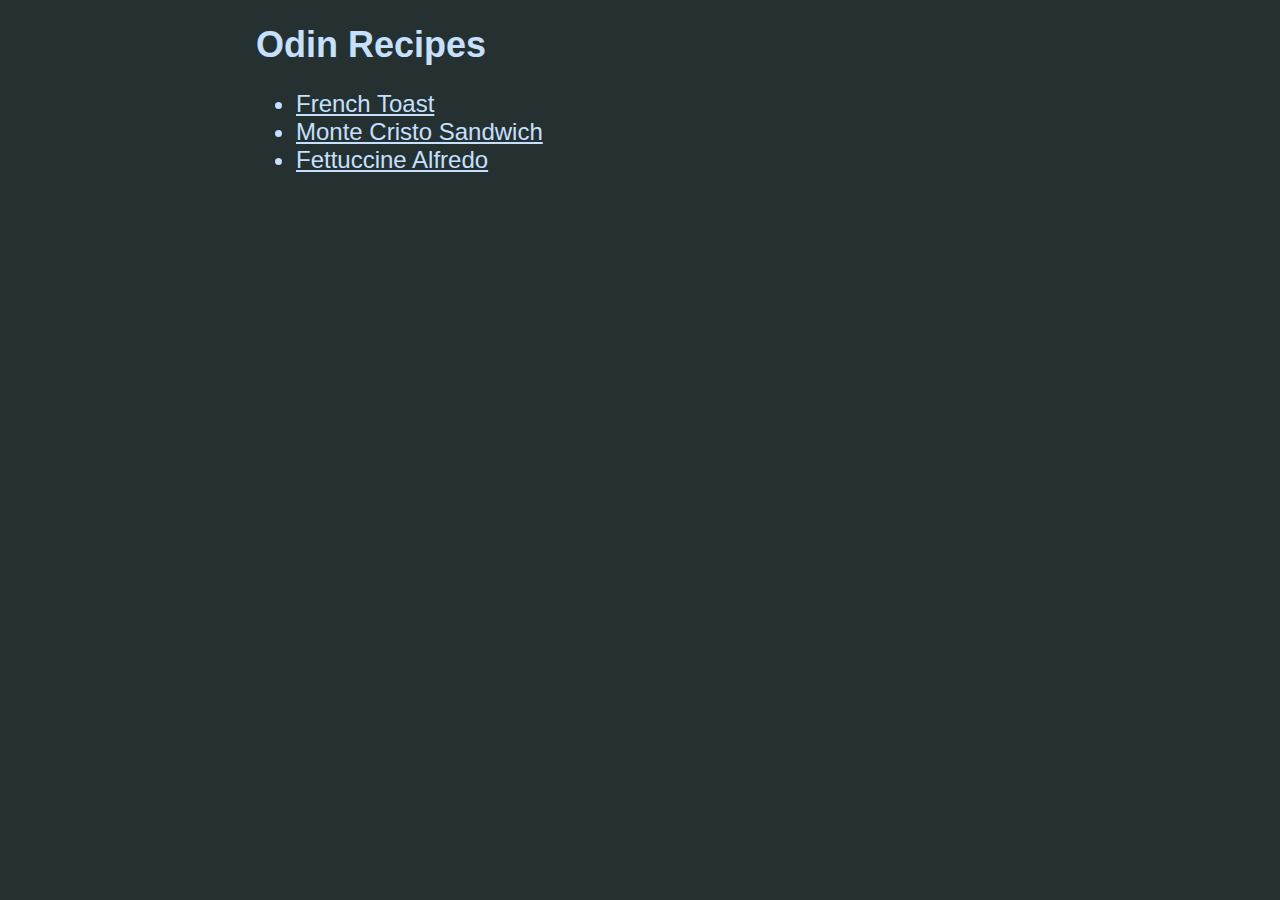
<file: index.html>
<!DOCTYPE html>
<html lang="en">
  <head>
    <meta charset="UTF-8" />
    <link rel="stylesheet" href="./styles/style.css">
    <title>Recipes</title>
  </head>
  <body>
    <h1>Odin Recipes</h1>
    <ul>
      <li><a href="./recipes/french-toast.html">French Toast</a></li>
      <li><a href="./recipes/monte-cristo.html">Monte Cristo Sandwich</a></li>
      <li><a href="./recipes/fettuccine-alfredo.html">Fettuccine Alfredo</a></li>
    </ul>
  </body>
</html>
</file>
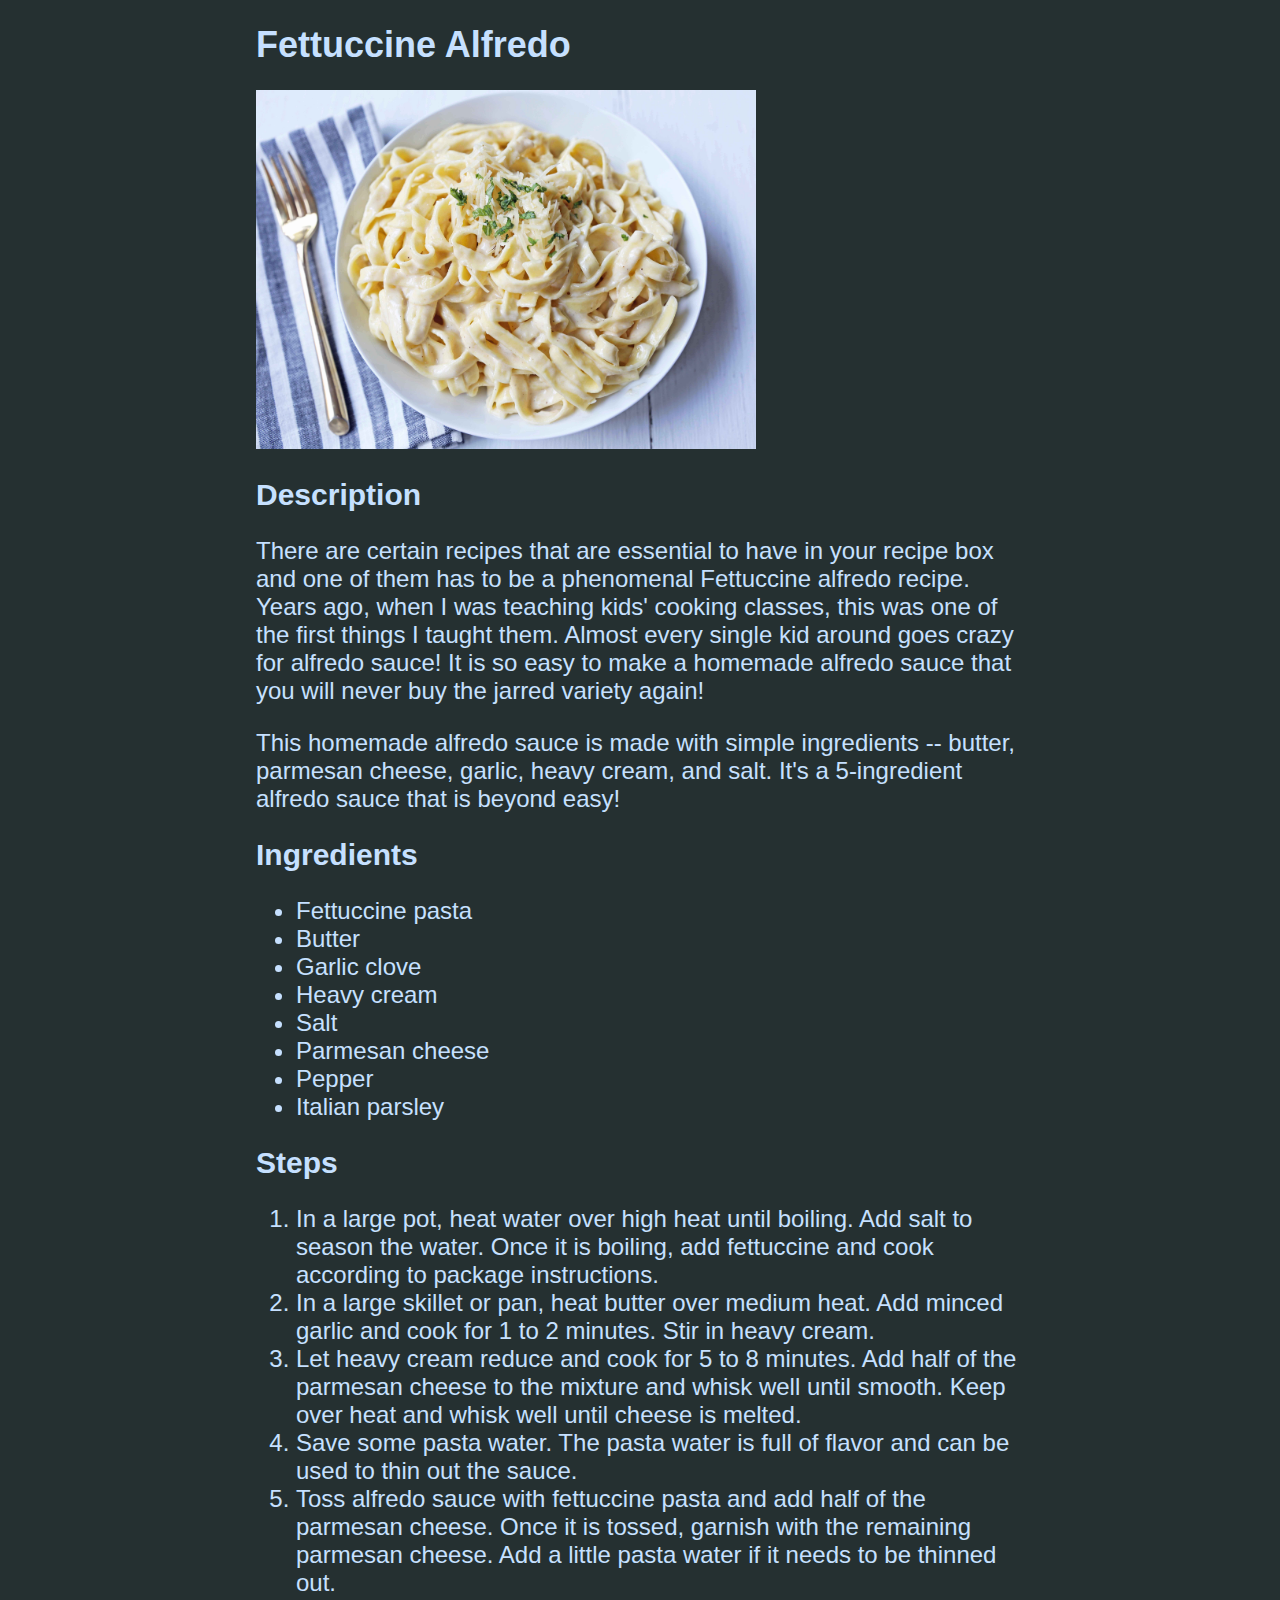
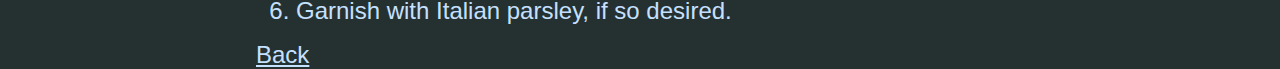
<file: recipes/fettuccine-alfredo.html>
<!DOCTYPE html>
<html lang="en">
  <head>
    <meta charset="UTF-8" />
    <link rel="stylesheet" href="../styles/style.css" />
    <title>Fettuccine Alfredo</title>
  </head>
  <body>
    <h1>Fettuccine Alfredo</h1>
    <img src="./../img/fettuccine-alfredo.jpg" alt="Fettuccine Alfredo" width="500" /><br />

    <h2>Description</h2>
    <p>
      There are certain recipes that are essential to have in your recipe box and one of them has to
      be a phenomenal Fettuccine alfredo recipe. Years ago, when I was teaching kids' cooking
      classes, this was one of the first things I taught them. Almost every single kid around goes
      crazy for alfredo sauce! It is so easy to make a homemade alfredo sauce that you will never
      buy the jarred variety again!
    </p>
    <p>
      This homemade alfredo sauce is made with simple ingredients -- butter, parmesan cheese,
      garlic, heavy cream, and salt. It's a 5-ingredient alfredo sauce that is beyond easy!
    </p>

    <h2>Ingredients</h2>
    <ul>
      <li>Fettuccine pasta</li>
      <li>Butter</li>
      <li>Garlic clove</li>
      <li>Heavy cream</li>
      <li>Salt</li>
      <li>Parmesan cheese</li>
      <li>Pepper</li>
      <li>Italian parsley</li>
    </ul>

    <h2>Steps</h2>
    <ol>
      <li>
        In a large pot, heat water over high heat until boiling. Add salt to season the water. Once
        it is boiling, add fettuccine and cook according to package instructions.
      </li>
      <li>
        In a large skillet or pan, heat butter over medium heat. Add minced garlic and cook for 1 to
        2 minutes. Stir in heavy cream.
      </li>
      <li>
        Let heavy cream reduce and cook for 5 to 8 minutes. Add half of the parmesan cheese to the
        mixture and whisk well until smooth. Keep over heat and whisk well until cheese is melted.
      </li>
      <li>
        Save some pasta water. The pasta water is full of flavor and can be used to thin out the
        sauce.
      </li>
      <li>
        Toss alfredo sauce with fettuccine pasta and add half of the parmesan cheese. Once it is
        tossed, garnish with the remaining parmesan cheese. Add a little pasta water if it needs to
        be thinned out.
      </li>
      <li>Garnish with Italian parsley, if so desired.</li>
    </ol>

    <a href="./../index.html">Back</a>
  </body>
</html>
</file>
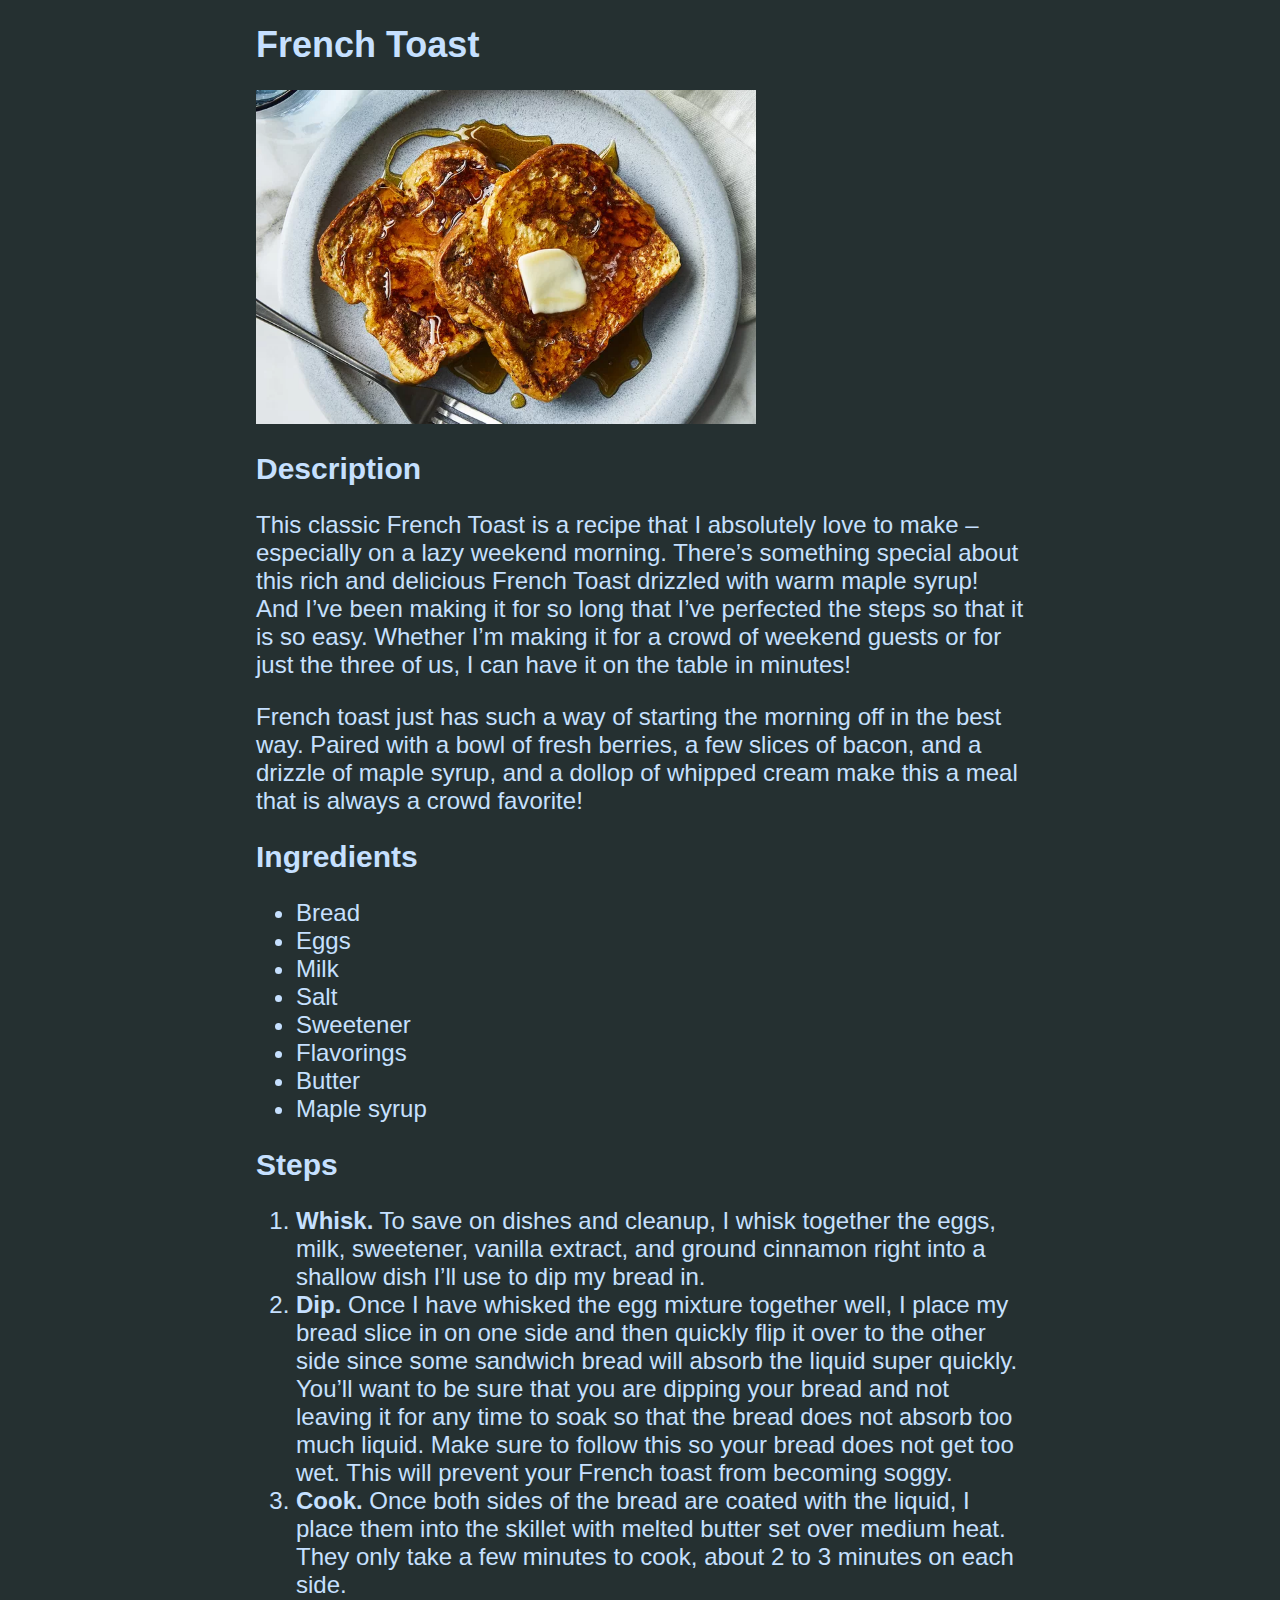
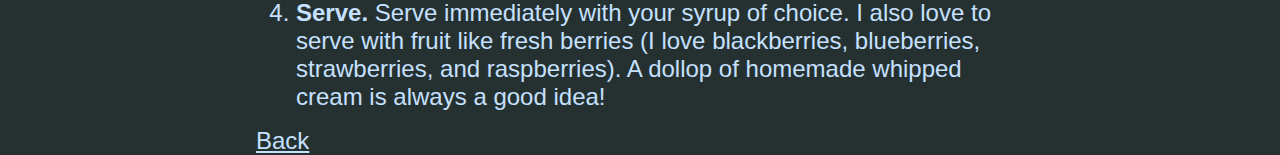
<file: recipes/french-toast.html>
<!DOCTYPE html>
<html lang="en">
  <head>
    <meta charset="UTF-8" />
    <link rel="stylesheet" href="../styles/style.css" />
    <title>French Toast</title>
  </head>
  <body>
    <h1>French Toast</h1>
    <img src="./../img/french-toast.webp" alt="French Toast" width="500" /><br />

    <h2>Description</h2>
    <p>
      This classic French Toast is a recipe that I absolutely love to make – especially on a lazy
      weekend morning. There’s something special about this rich and delicious French Toast drizzled
      with warm maple syrup! And I’ve been making it for so long that I’ve perfected the steps so
      that it is so easy. Whether I’m making it for a crowd of weekend guests or for just the three
      of us, I can have it on the table in minutes!
    </p>
    <p>
      French toast just has such a way of starting the morning off in the best way. Paired with a
      bowl of fresh berries, a few slices of bacon, and a drizzle of maple syrup, and a dollop of
      whipped cream make this a meal that is always a crowd favorite!
    </p>

    <h2>Ingredients</h2>
    <ul>
      <li>Bread</li>
      <li>Eggs</li>
      <li>Milk</li>
      <li>Salt</li>
      <li>Sweetener</li>
      <li>Flavorings</li>
      <li>Butter</li>
      <li>Maple syrup</li>
    </ul>

    <h2>Steps</h2>
    <ol>
      <li>
        <strong>Whisk.</strong> To save on dishes and cleanup, I whisk together the eggs, milk,
        sweetener, vanilla extract, and ground cinnamon right into a shallow dish I’ll use to dip my
        bread in.
      </li>
      <li>
        <strong>Dip.</strong> Once I have whisked the egg mixture together well, I place my bread
        slice in on one side and then quickly flip it over to the other side since some sandwich
        bread will absorb the liquid super quickly. You’ll want to be sure that you are dipping your
        bread and not leaving it for any time to soak so that the bread does not absorb too much
        liquid. Make sure to follow this so your bread does not get too wet. This will prevent your
        French toast from becoming soggy.
      </li>
      <li>
        <strong>Cook.</strong> Once both sides of the bread are coated with the liquid, I place them
        into the skillet with melted butter set over medium heat. They only take a few minutes to
        cook, about 2 to 3 minutes on each side.
      </li>
      <li>
        <strong>Serve.</strong> Serve immediately with your syrup of choice. I also love to serve
        with fruit like fresh berries (I love blackberries, blueberries, strawberries, and
        raspberries). A dollop of homemade whipped cream is always a good idea!
      </li>
    </ol>

    <a href="./../index.html">Back</a>
  </body>
</html>
</file>
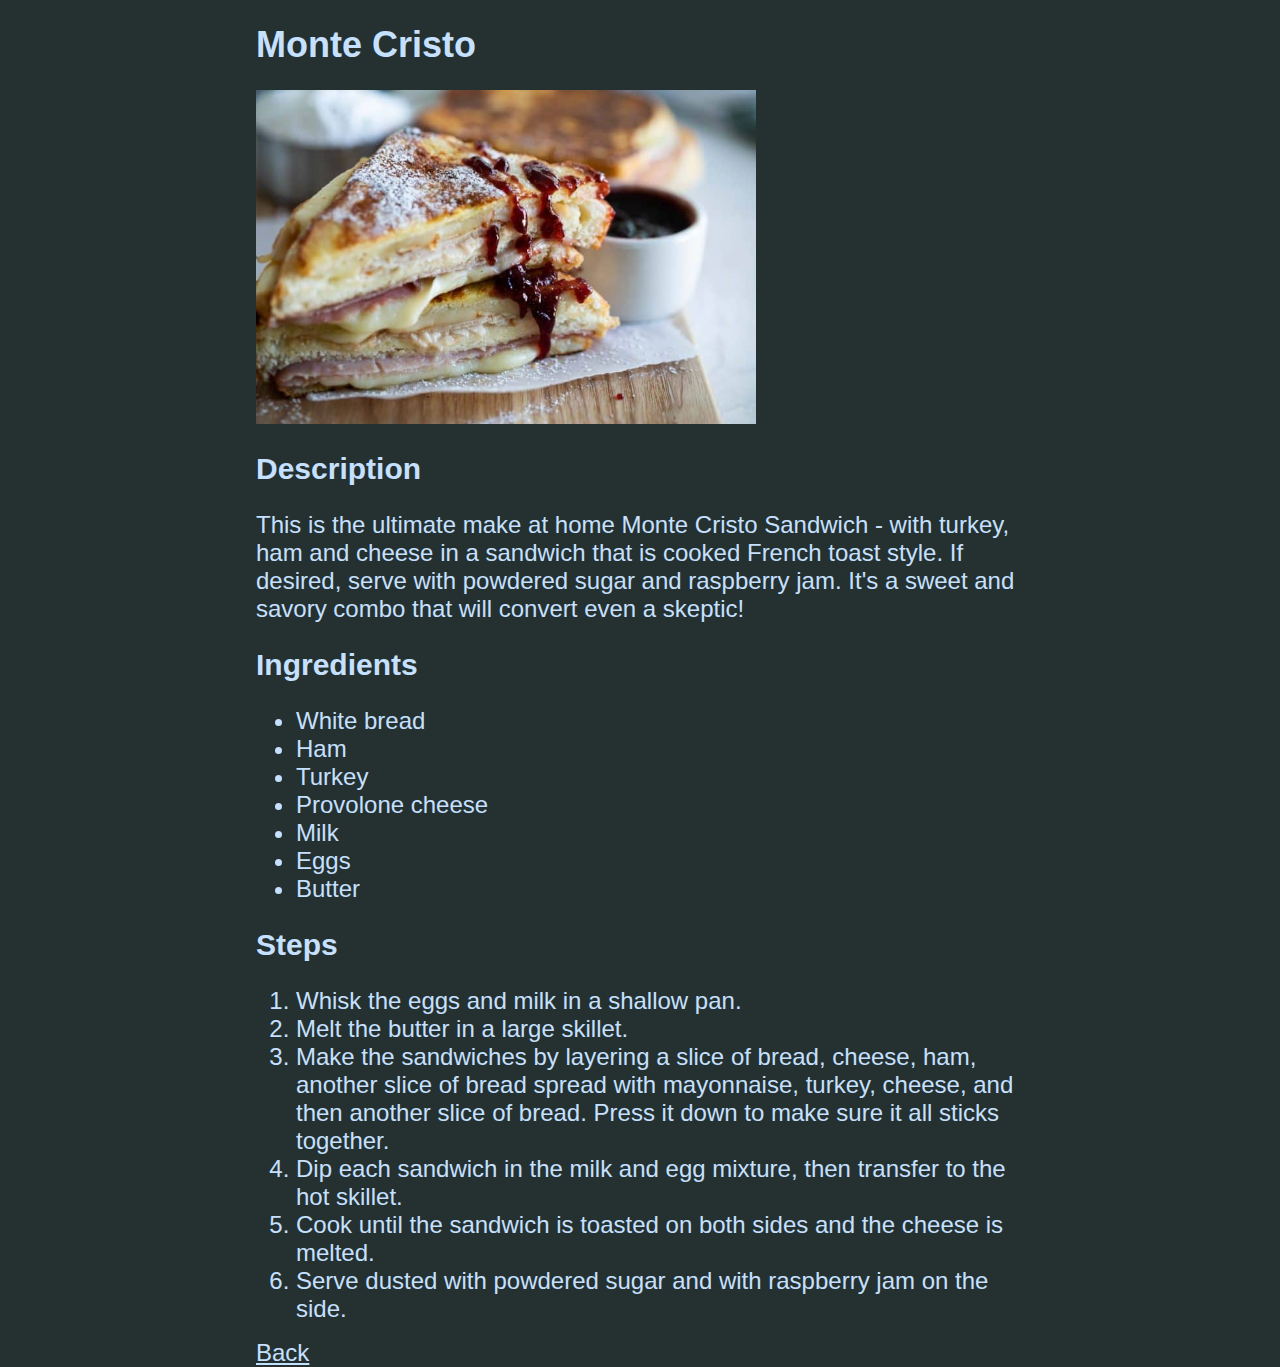
<file: recipes/monte-cristo.html>
<!DOCTYPE html>
<html lang="en">
  <head>
    <meta charset="UTF-8" />
    <link rel="stylesheet" href="../styles/style.css" />
    <title>Monte Cristo</title>
  </head>
  <body>
    <h1>Monte Cristo</h1>
    <img src="./../img/monte-cristo.jpg" alt="Monte Cristo sandwich" width="500" /><br />

    <h2>Description</h2>
    <p>
      This is the ultimate make at home Monte Cristo Sandwich - with turkey, ham and cheese in a
      sandwich that is cooked French toast style. If desired, serve with powdered sugar and
      raspberry jam. It's a sweet and savory combo that will convert even a skeptic!
    </p>

    <h2>Ingredients</h2>
    <ul>
      <li>White bread</li>
      <li>Ham</li>
      <li>Turkey</li>
      <li>Provolone cheese</li>
      <li>Milk</li>
      <li>Eggs</li>
      <li>Butter</li>
    </ul>

    <h2>Steps</h2>
    <ol>
      <li>Whisk the eggs and milk in a shallow pan.</li>
      <li>Melt the butter in a large skillet.</li>
      <li>
        Make the sandwiches by layering a slice of bread, cheese, ham, another slice of bread spread
        with mayonnaise, turkey, cheese, and then another slice of bread. Press it down to make sure
        it all sticks together.
      </li>
      <li>Dip each sandwich in the milk and egg mixture, then transfer to the hot skillet.</li>
      <li>Cook until the sandwich is toasted on both sides and the cheese is melted.</li>
      <li>Serve dusted with powdered sugar and with raspberry jam on the side.</li>
    </ol>

    <a href="./../index.html">Back</a>
  </body>
</html>
</file>
<file: styles/style.css>
body {
  background-color: #253031;
  margin: 0 auto;
  width: 60%;
}

body,
a {
  color: #c6e0ff;
}

h1, h2 {
  font-family: "Trebuchet MS", sans-serif;
}

h1 {
  font-size: 36px;
}

h2 {
  font-size: 30px;
}

li,
p,
a {
  font-family: Arial, sans-serif;
  font-size: 24px;
}
</file>
